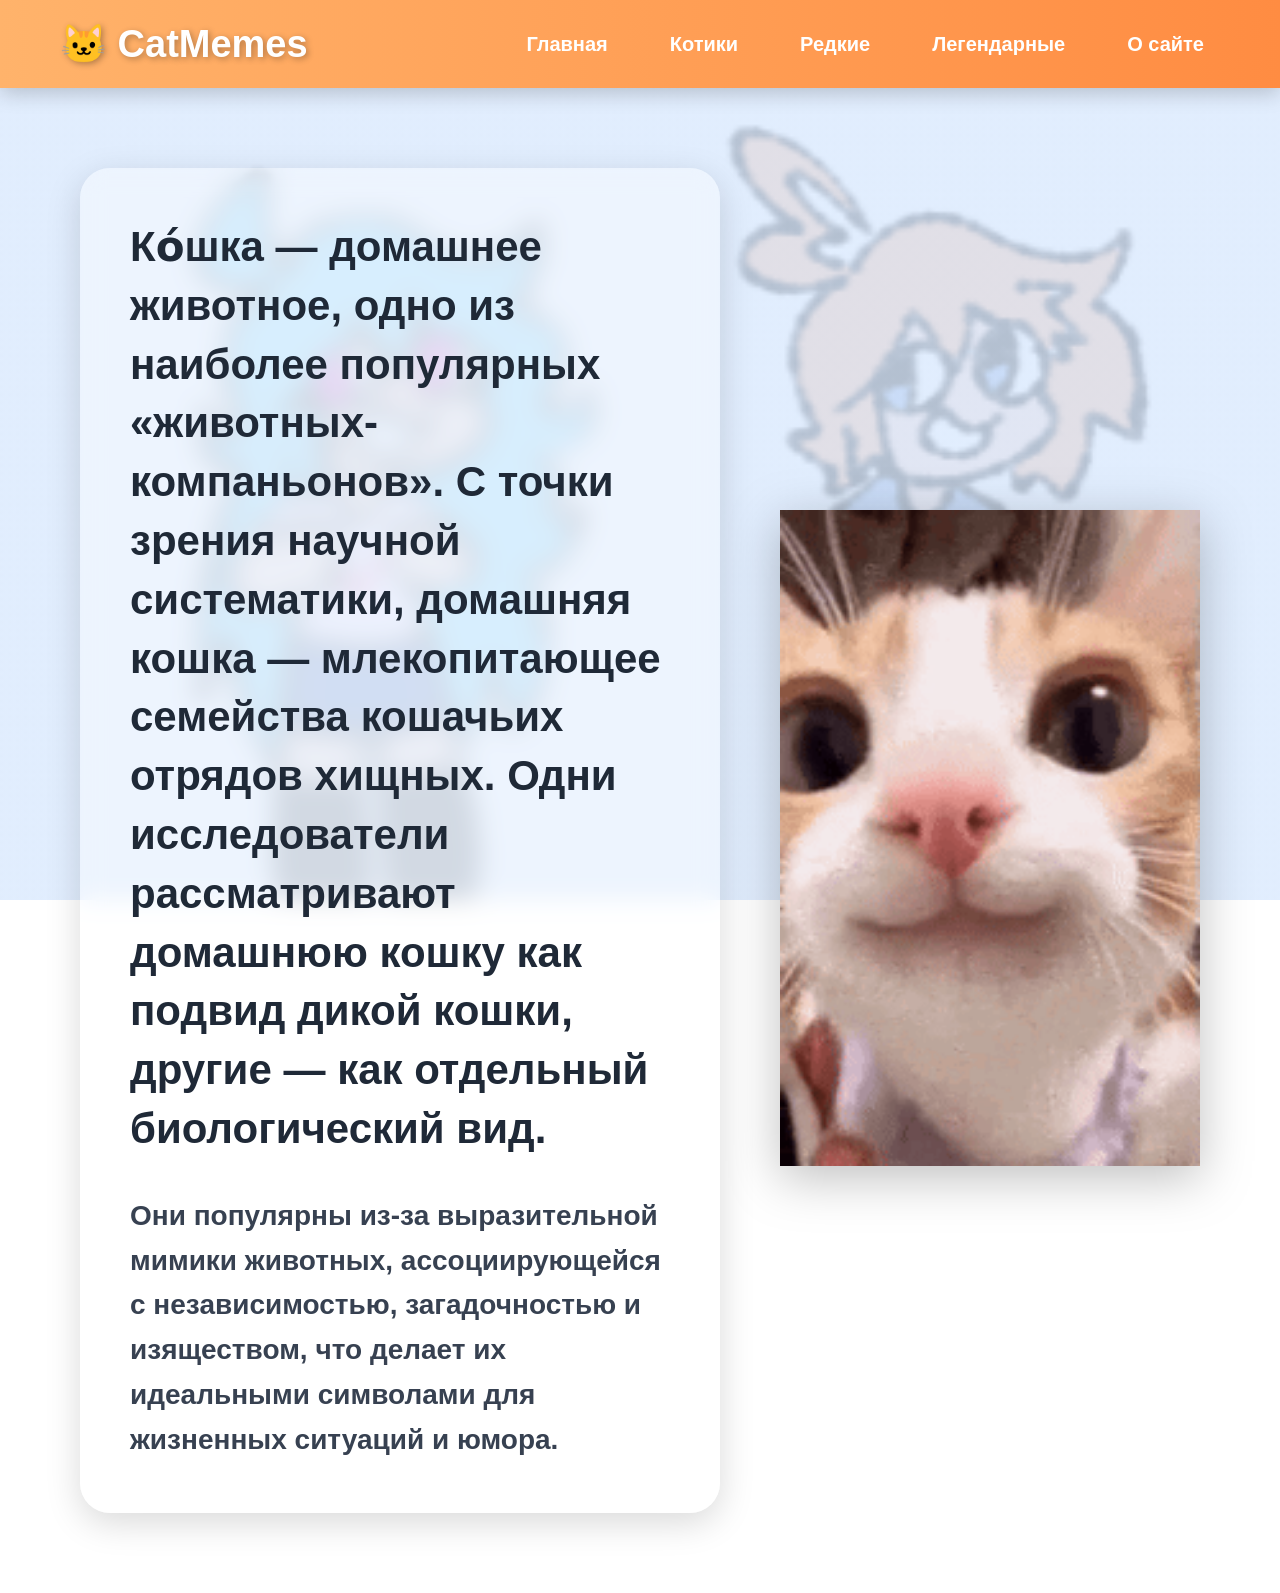
<file: index.html>
<!DOCTYPE html>
<html lang="ru">
<head>
    <meta charset="UTF-8">
    <title>CatMemes Site</title>
    <link rel="stylesheet" href="style.css">
</head>


<body>
<header class="navbar">
    <div class="logo">🐱 CatMemes</div>


    <nav>
        <ul class="nav-links">
            <li><a link href="index.html">Главная</a></li>
            <li><a link href="Meow.html">Котики</a></li>
            <li><a href="#">Редкие</a></li>
            <li><a href="#">Легендарные</a></li>
            <li><a href="AboutS.html">О сайте</a></li>
        </ul>
    </nav>
</header>
<div class="main-content">


    <div class="text-block">
        <h1>
            Ко́шка — домашнее животное, одно из наиболее популярных «животных-компаньонов».
            С точки зрения научной систематики, домашняя кошка — млекопитающее семейства кошачьих отрядов хищных.
            Одни исследователи рассматривают домашнюю кошку как подвид дикой кошки,
            другие — как отдельный биологический вид.
        </h1>


        <h2>
            Они популярны из-за выразительной мимики животных,
            ассоциирующейся с независимостью, загадочностью и изяществом,
            что делает их идеальными символами для жизненных ситуаций и юмора.
        </h2>
    </div>


    <div class="cat-gif">
        <img src="cat.gif" alt="cat">
    </div>


</div>


</body>
</html>
</file>
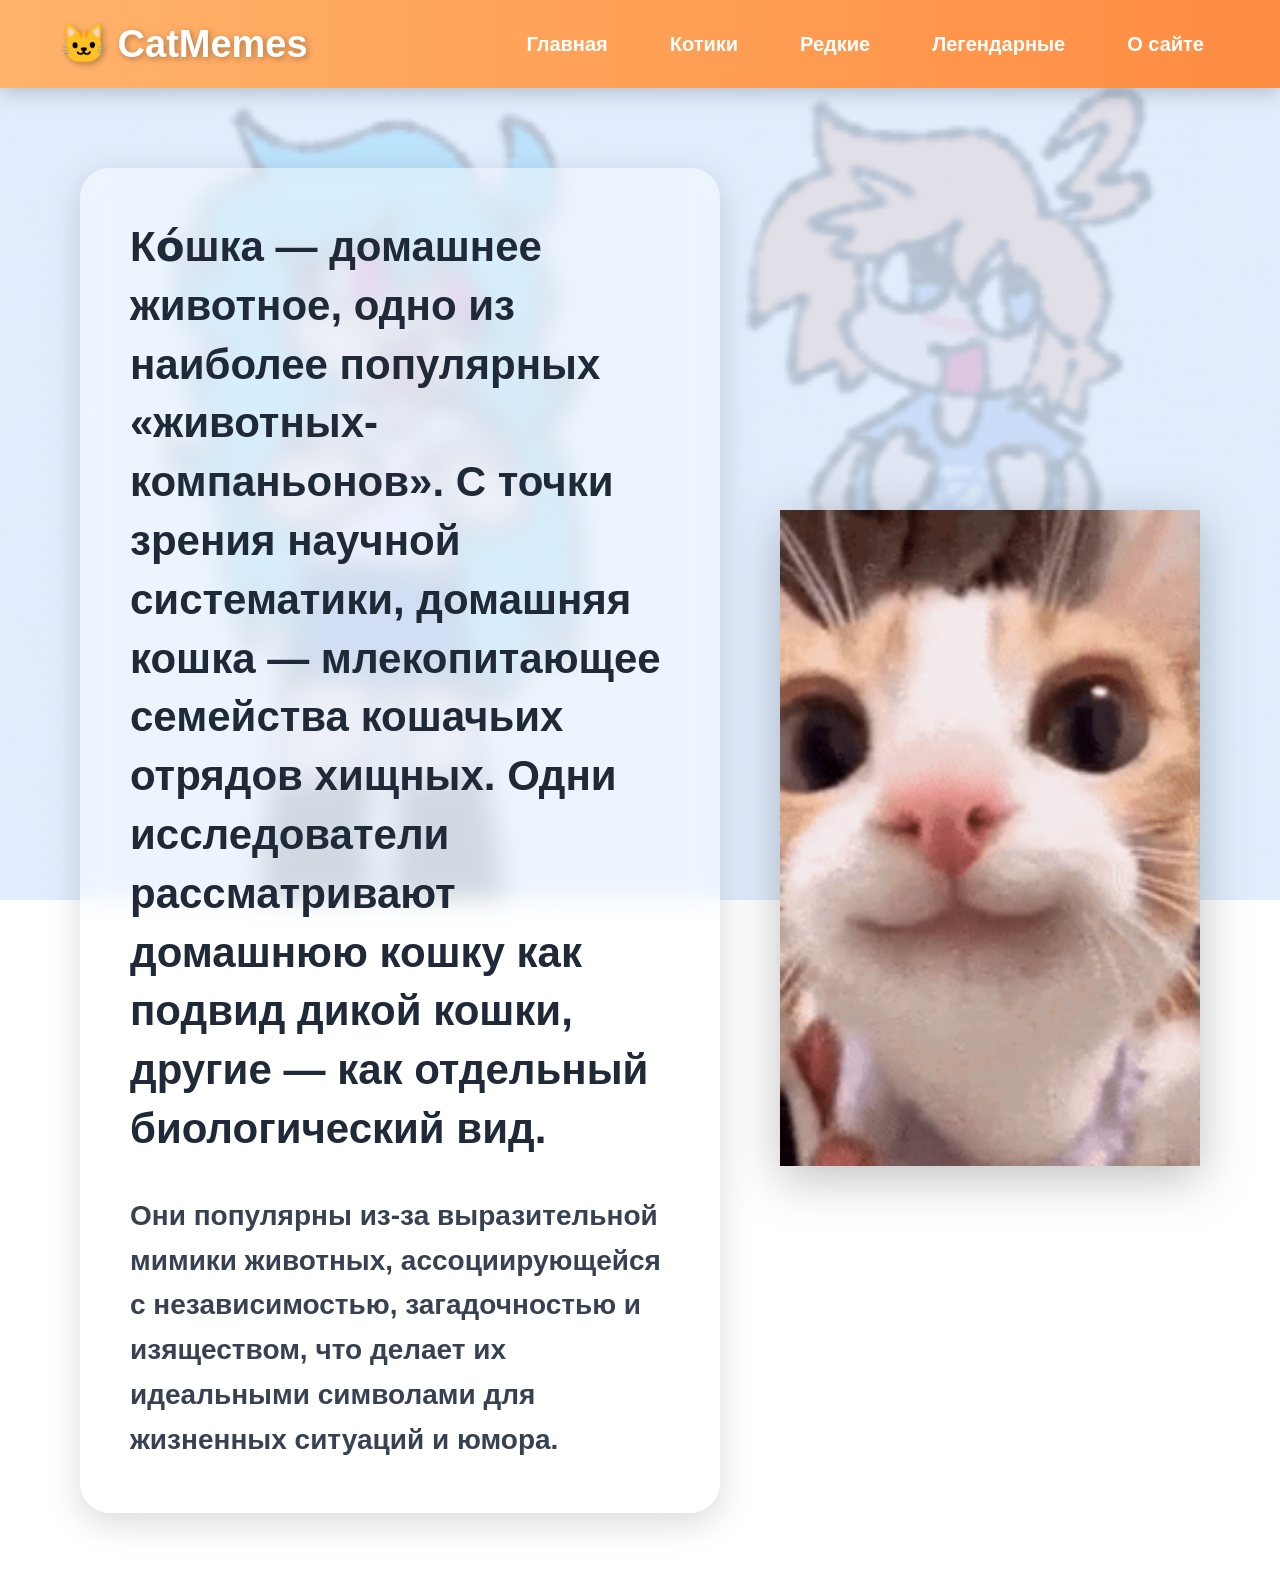
<file: idk.html>
<!DOCTYPE html>
<html lang="ru">
<head>
    <meta charset="UTF-8">
    <title>CatMemes Site</title>
    <link rel="stylesheet" href="style.css">
</head>


<body>
<header class="navbar">
    <div class="logo">🐱 CatMemes</div>


    <nav>
        <ul class="nav-links">
            <li><a link href="idk.html">Главная</a></li>
            <li><a link href="Meow.html">Котики</a></li>
            <li><a href="#">Редкие</a></li>
            <li><a href="#">Легендарные</a></li>
            <li><a href="AboutS.html">О сайте</a></li>
        </ul>
    </nav>
</header>
<div class="main-content">


    <div class="text-block">
        <h1>
            Ко́шка — домашнее животное, одно из наиболее популярных «животных-компаньонов».
            С точки зрения научной систематики, домашняя кошка — млекопитающее семейства кошачьих отрядов хищных.
            Одни исследователи рассматривают домашнюю кошку как подвид дикой кошки,
            другие — как отдельный биологический вид.
        </h1>


        <h2>
            Они популярны из-за выразительной мимики животных,
            ассоциирующейся с независимостью, загадочностью и изяществом,
            что делает их идеальными символами для жизненных ситуаций и юмора.
        </h2>
    </div>


    <div class="cat-gif">
        <img src="cat.gif" alt="cat">
    </div>


</div>


</body>
</html>
</file>
<file: style.css>
*{
  margin:0;
  padding:0;
  box-sizing:border-box;
}


body{
  font-family:Arial,sans-serif;


  background:
          linear-gradient(
                  rgba(219,234,254,0.82),
                  rgba(219,234,254,0.82)
          ),
          url("bg.gif");


  background-size:cover;
  background-attachment:fixed;


  overflow-x:hidden;
}


/* NAVBAR */


.navbar{
  display:flex;
  justify-content:space-between;
  align-items:center;


  padding:22px 60px;


  background:linear-gradient(
          90deg,
          #ffb36b,
          #ff8c42
  );


  box-shadow:0 5px 20px rgba(0,0,0,0.2);


  position:sticky;
  top:0;
  z-index:1000;


  backdrop-filter:blur(8px);
}


.logo{
  font-size:38px;
  font-weight:bold;
  color:white;


  text-shadow:2px 2px 6px rgba(0,0,0,0.3);


  transition:0.3s;
}


.logo:hover{
  transform:scale(1.05);
}


/* NAV LINKS */


.nav-links{
  display:flex;
  gap:30px;


  list-style:none;
}


.nav-links a{
  text-decoration:none;


  color:white;
  font-size:20px;
  font-weight:bold;


  padding:10px 16px;


  border-radius:14px;


  transition:0.3s;
}


.nav-links a:hover{
  background:rgba(255,255,255,0.25);


  transform:
          translateY(-3px)
          scale(1.05);


  box-shadow:0 4px 15px rgba(0,0,0,0.2);
}


/* MAIN CONTENT */


.main-content{
  display:flex;
  justify-content:space-between;
  align-items:center;


  gap:60px;


  padding:80px;


  min-height:80vh;
}


/* TEXT BLOCK */


.text-block{
  background:rgba(255,255,255,0.4);


  backdrop-filter:blur(12px);


  padding:50px;


  border-radius:30px;


  box-shadow:0 10px 35px rgba(0,0,0,0.15);


  animation:fadeIn 1.2s ease;
}


.text-block h1{
  font-size:42px;


  line-height:1.4;


  color:#1f2937;


  margin-bottom:35px;
}


.text-block h2{
  font-size:28px;


  line-height:1.6;


  color:#374151;
}


/* GIF */


.cat-gif img{
  width:420px;


  animation:float 3s ease-in-out infinite;


  filter:drop-shadow(0 12px 25px rgba(0,0,0,0.25));
}


/* ANIMATIONS */


@keyframes float{
  0%{
    transform:translateY(0px);
  }


  50%{
    transform:translateY(-20px);
  }


  100%{
    transform:translateY(0px);
  }
}


@keyframes fadeIn{
  from{
    opacity:0;
    transform:translateY(40px);
  }


  to{
    opacity:1;
    transform:translateY(0);
  }
}


/* RESPONSIVE */


@media(max-width:1000px){


  .main-content{
    flex-direction:column;


    text-align:center;


    padding:40px;
  }


  .cat-gif img{
    width:300px;
  }


  .text-block h1{
    font-size:30px;
  }


  .text-block h2{
    font-size:22px;
  }


  .navbar{
    flex-direction:column;


    gap:20px;
  }


  .nav-links{
    flex-wrap:wrap;
    justify-content:center;
  }
}
</file>
